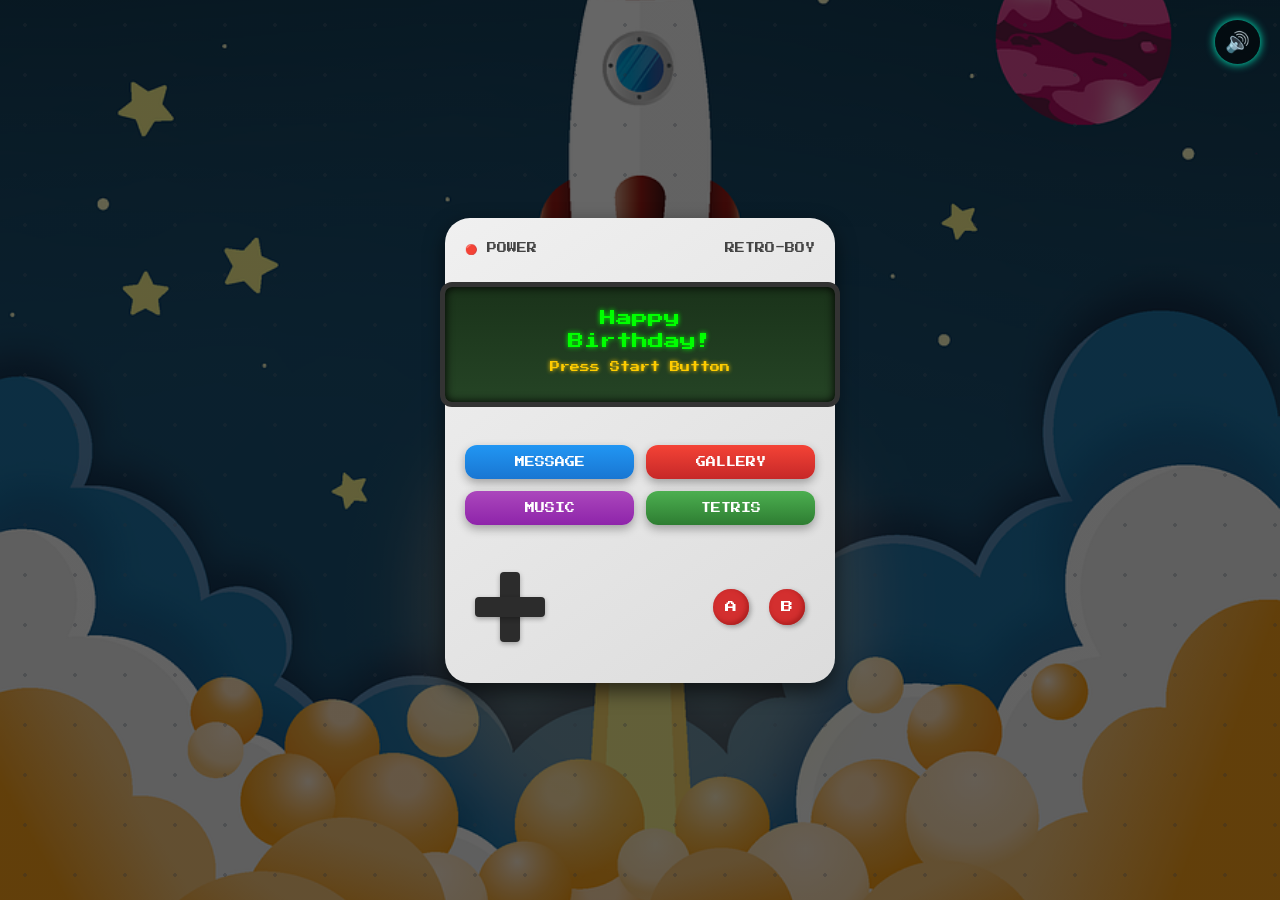
<file: index.html>
<!DOCTYPE html>
<html lang="en">
<head>
  <meta charset="UTF-8" />
  <title>Retro Game Console</title>
  <link rel="stylesheet" href="style.css" />
  <link href="https://fonts.googleapis.com/css2?family=Press+Start+2P&display=swap" rel="stylesheet">
</head>
<body>
    <!-- Musik background -->
<audio id="bgMusic" src="music.mp3" loop></audio>
<button id="musicToggle">🔊</button>

  <div class="background-pattern"></div>

  <div class="console">
    <div class="header">
      <span class="power">🔴 POWER</span>
      <span class="model">RETRO-BOY</span>
    </div>

    <div class="screen">
      <p class="title">Happy<br>Birthday!</p>
      <p class="subtitle">Press Start Button</p>
    </div>

    <div class="main-buttons">
      <a href="#" class="btn blue">MESSAGE</a>
      <a href="#" class="btn red">GALLERY</a>
      <a href="#" class="btn purple">MUSIC</a>
      <a href="#" class="btn green">TETRIS</a>
    </div>

    <div class="controller">
      <div class="dpad">
        <div class="vert"></div>
        <div class="horiz"></div>
      </div>
      <div class="ab-buttons">
        <div class="circle red-btn">A</div>
        <div class="circle red-btn">B</div>
      </div>
    </div>
  </div>
  <!-- ... semua konten halaman kamu ... -->

<script>
  const music = document.getElementById('bgMusic');
  const toggleBtn = document.getElementById('musicToggle');

  let isPlaying = false;

  toggleBtn.addEventListener('click', () => {
    if (!isPlaying) {
      music.play();
      toggleBtn.textContent = '🔈';
    } else {
      music.pause();
      toggleBtn.textContent = '🔊';
    }
    isPlaying = !isPlaying;
  });
</script>
</body>
</html>
</file>
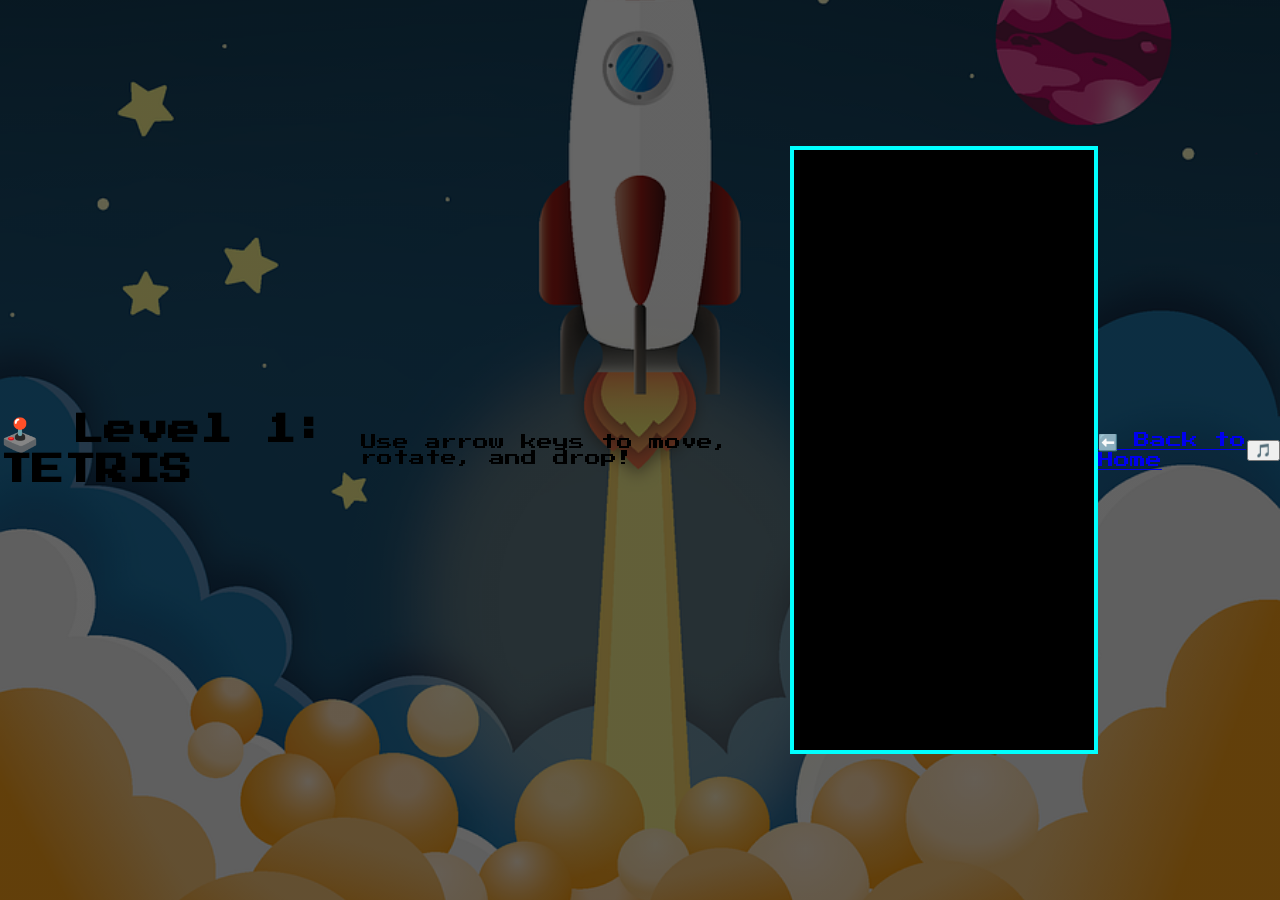
<file: page1.html>
<!DOCTYPE html>
<html lang="en">
<head>
  <meta charset="UTF-8" />
  <title>Retro Tetris</title>
  <link rel="stylesheet" href="style.css" />
  <link href="https://fonts.googleapis.com/css2?family=Press+Start+2P&display=swap" rel="stylesheet">
  <style>
    canvas {
      background: black;
      display: block;
      margin: 30px auto;
      border: 4px solid #00ffff;
    }
  </style>
</head>
<body>
   
      
  <h1>🕹️ Level 1: TETRIS</h1>
  <p>Use arrow keys to move, rotate, and drop!</p>

  <canvas id="tetris" width="300" height="600"></canvas>
  <a href="index.html" class="button">⬅️ Back to Home</a>

  <!-- Musik -->
  <audio id="bgm" src="music.mp3" loop></audio>
  <button id="musicBtn">🎵</button>

  <script src="tetris.js"></script>
  <script>
    // MUSIC TOGGLE
    const music = document.getElementById('bgm');
    const musicBtn = document.getElementById('musicBtn');
    let isPlaying = false;

    musicBtn.onclick = () => {
      if (isPlaying) {
        music.pause();
        musicBtn.textContent = "🔇";
      } else {
        music.play();
        musicBtn.textContent = "🎵";
      }
      isPlaying = !isPlaying;
    };

    // BUTTON SOUND
    const buttons = document.querySelectorAll('.button');
    const clickSound = new Audio('click.mp3');
    buttons.forEach(btn => {
      btn.addEventListener('click', () => clickSound.play());
    });
  </script>
</body>
</html>
</file>
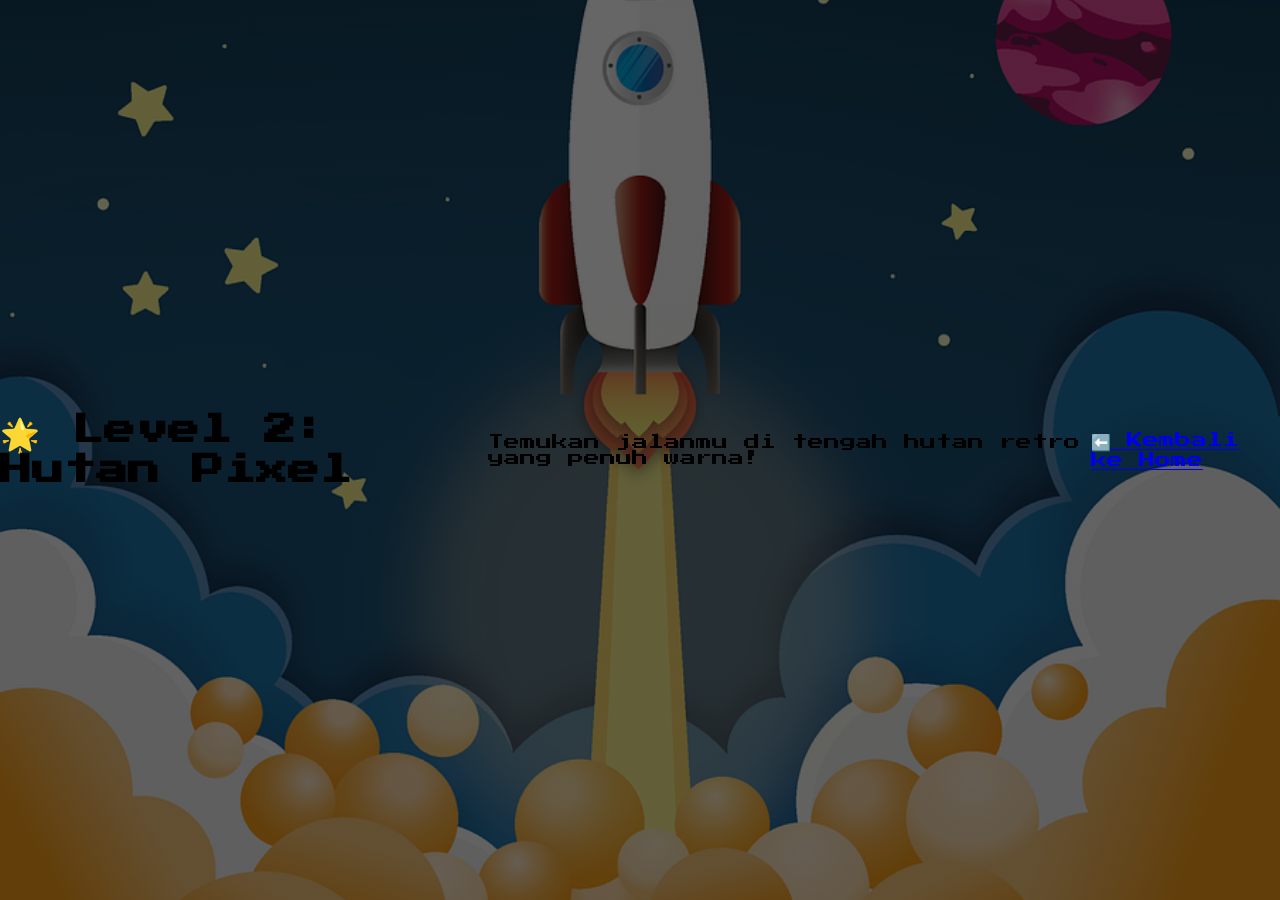
<file: page2.html>
<!DOCTYPE html>
<html lang="en">
<head>
    <meta charset="UTF-8">
    <title>Level 2</title>
    <link rel="stylesheet" href="style.css">
    <link href="https://fonts.googleapis.com/css2?family=Press+Start+2P&display=swap" rel="stylesheet">
</head>
<body>
    
      
    <audio autoplay loop>
        <source src="music.mp3" type="audio/mp3">
        Your browser does not support the audio element.
      </audio>
      
    <h1>🌟 Level 2: Hutan Pixel</h1>
    <p>Temukan jalanmu di tengah hutan retro yang penuh warna!</p>

    <a href="index.html" class="button">⬅️ Kembali ke Home</a>
</body>
</html>
</file>
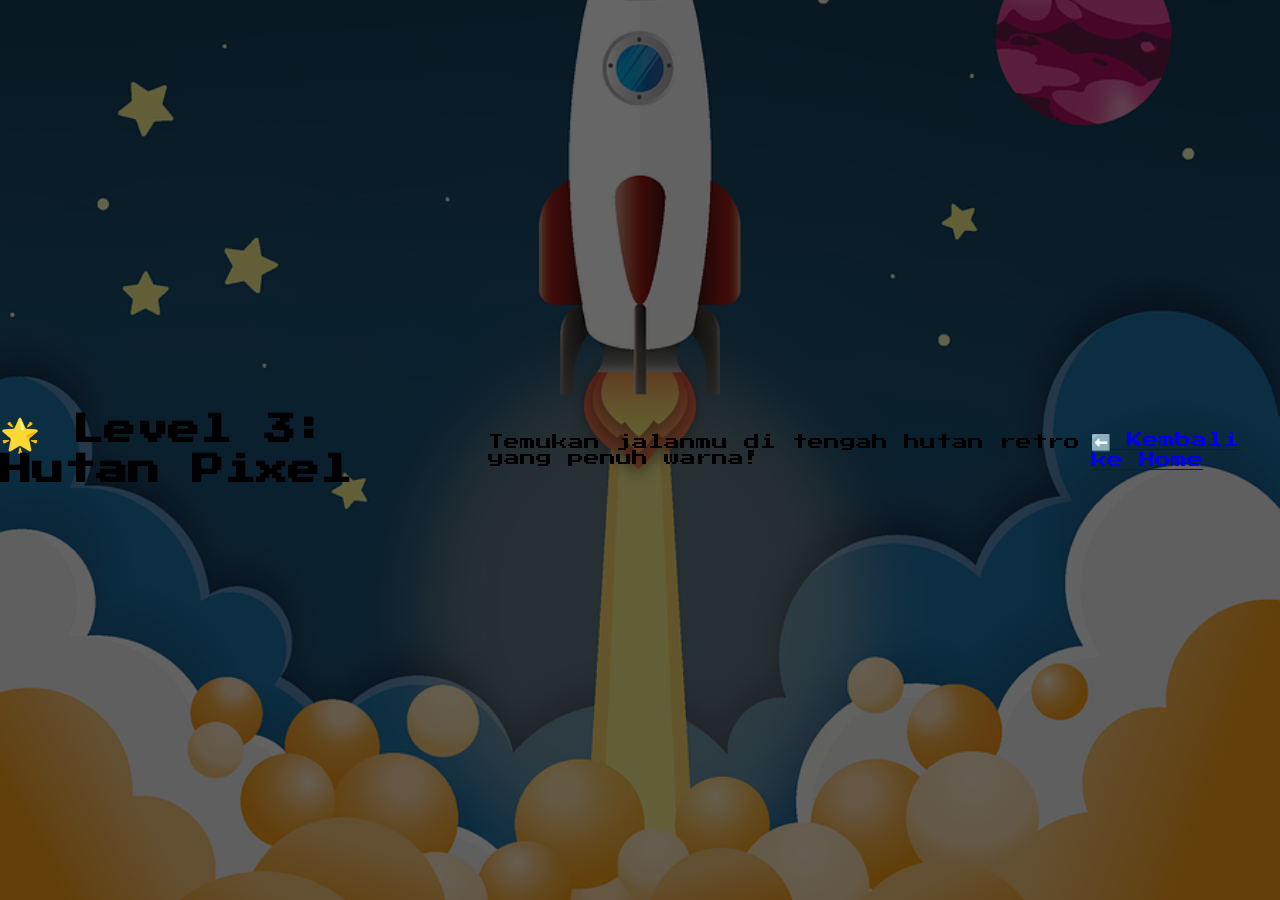
<file: page3.html>
<!DOCTYPE html>
<html lang="en">
<head>
    <meta charset="UTF-8">
    <title>Level 3</title>
    <link rel="stylesheet" href="style.css">
    <link href="https://fonts.googleapis.com/css2?family=Press+Start+2P&display=swap" rel="stylesheet">
</head>
<body>
   
      
    <audio autoplay loop>
        <source src="music.mp3" type="audio/mp3">
        Your browser does not support the audio element.
      </audio>
      
    <h1>🌟 Level 3: Hutan Pixel</h1>
    <p>Temukan jalanmu di tengah hutan retro yang penuh warna!</p>

    <a href="index.html" class="button">⬅️ Kembali ke Home</a>
</body>
</html>
</file>
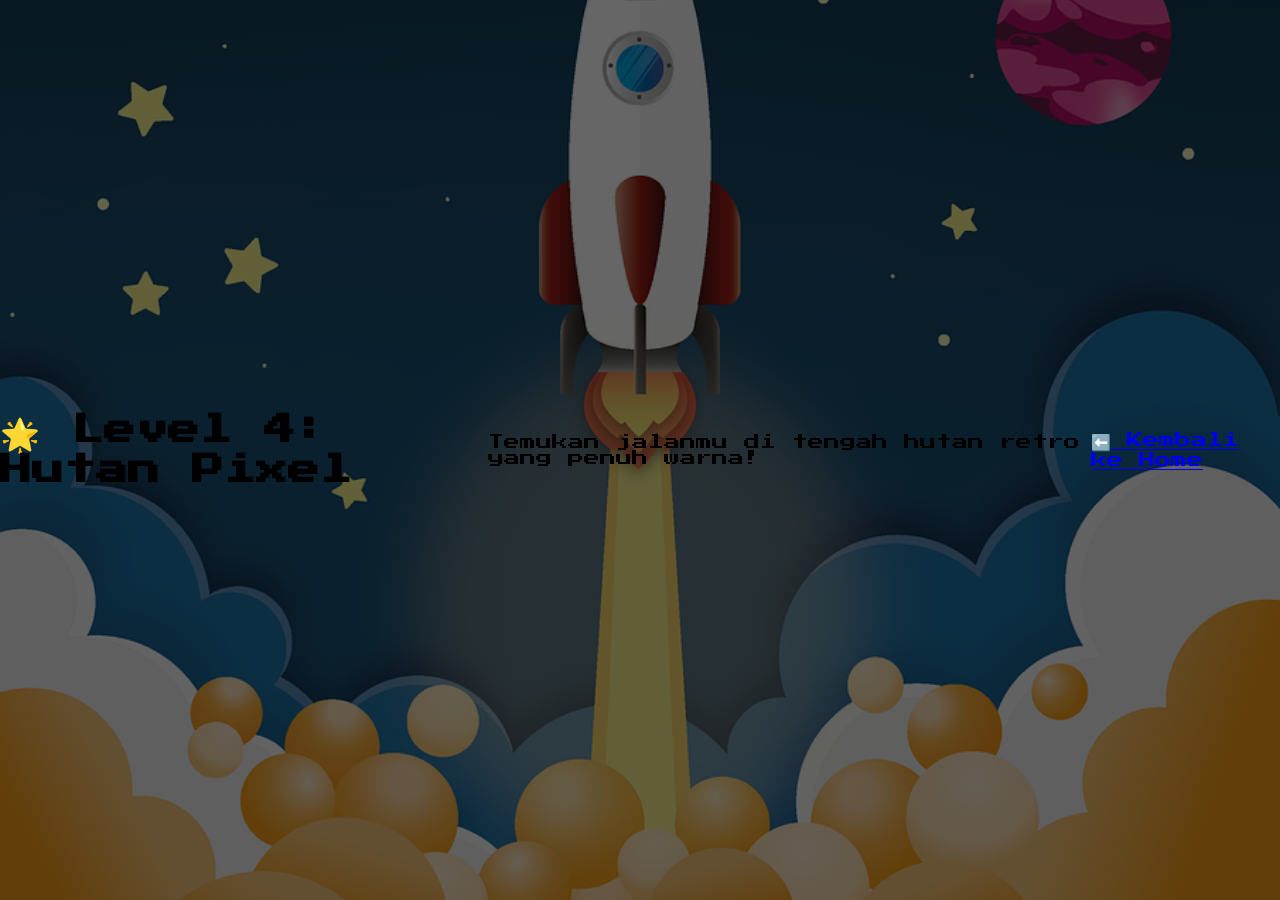
<file: page4.html>
<!DOCTYPE html>
<html lang="en">
<head>
    <meta charset="UTF-8">
    <title>Level 4</title>
    <link rel="stylesheet" href="style.css">
    <link href="https://fonts.googleapis.com/css2?family=Press+Start+2P&display=swap" rel="stylesheet">
</head>
<body>
   
      
    <audio autoplay loop>
        <source src="music.mp3" type="audio/mp3">
        Your browser does not support the audio element.
      </audio>
      
    <h1>🌟 Level 4: Hutan Pixel</h1>
    <p>Temukan jalanmu di tengah hutan retro yang penuh warna!</p>

    <a href="index.html" class="button">⬅️ Kembali ke Home</a>
</body>
</html>
</file>
<file: style.css>
body {
    margin: 0;
    padding: 0;
    font-family: 'Press Start 2P', cursive;
    background: 
      linear-gradient(rgba(0, 0, 0, 0.6), rgba(0, 0, 0, 0.6)),  /* overlay hitam transparan */
      url('retro-img.png') no-repeat center center fixed;
    background-size: cover;
    position: relative;
    overflow-x: hidden;
    display: flex;
    justify-content: center;
    align-items: center;
    height: 100vh;
  }
  
  .background-pattern {
    position: absolute;
    top: 0; left: 0; right: 0; bottom: 0;
    background: radial-gradient(#282c34 5%, transparent 6%);
    background-size: 50px 50px;
    opacity: 0.3;
    z-index: -1;
  }
  
  .console {
  background: linear-gradient(145deg, #f0f0f0, #dcdcdc);
  width: 350px;
  min-height: 400px; /* ✅ tambahkan tinggi minimum */
  border-radius: 25px;
  padding: 25px 20px 40px; /* ✅ tambahkan lebih banyak padding bawah */
  box-shadow: 0 8px 20px rgba(0, 0, 0, 0.6);
  display: flex;
  flex-direction: column;
  align-items: center;
  justify-content: space-between; /* ✅ biar konten tersebar merata */
}

  
  .header {
    display: flex;
    justify-content: space-between;
    font-size: 10px;
    color: #444;
    width: 100%;
    margin-bottom: 10px;
  }
  
  .screen {
    background: linear-gradient(#1a331a, #254425);
    color: #00ff00;
    border: 5px solid #333;
    border-radius: 12px;
    padding: 20px;
    width: 100%;
    text-align: center;
    margin-bottom: 20px;
    box-shadow: inset 0 0 10px #000;
  }
  
  .screen .title {
    font-size: 16px;
    margin: 0;
    line-height: 1.4;
    text-shadow: 0 0 5px #00ff00;
  }
  
  .screen .subtitle {
    font-size: 10px;
    color: #ffcc00;
    margin-top: 10px;
    text-shadow: 0 0 4px #ffcc00;
  }
  
  .main-buttons {
    display: grid;
    grid-template-columns: 1fr 1fr;
    gap: 12px;
    margin-bottom: 30px;
    width: 100%;
  }
  
  .btn {
    padding: 12px 0;
    border-radius: 12px;
    font-size: 10px;
    text-decoration: none;
    color: #fff;
    text-align: center;
    box-shadow: 0 4px 10px rgba(0,0,0,0.3);
    transition: transform 0.2s ease;
  }
  
  .btn:hover {
    transform: scale(1.05);
  }
  
  .blue { background: linear-gradient(to bottom, #2196f3, #1976d2); }
  .red { background: linear-gradient(to bottom, #f44336, #c62828); }
  .purple { background: linear-gradient(to bottom, #ab47bc, #8e24aa); }
  .green { background: linear-gradient(to bottom, #4caf50, #2e7d32); }
  
  .controller {
    display: flex;
    justify-content: space-between;
    align-items: center;
    width: 100%;
  }
  
  .dpad {
    position: relative;
    width: 70px;
    height: 70px;
    margin-left: 10px;
  }
  
  .vert, .horiz {
    position: absolute;
    background-color: #2c2c2c;
    border-radius: 4px;
    box-shadow: 0 2px 5px rgba(0,0,0,0.3);
  }
  
  .vert {
    width: 20px;
    height: 70px;
    left: 25px;
  }
  
  .horiz {
    width: 70px;
    height: 20px;
    top: 25px;
  }
  
  .ab-buttons {
    display: flex;
    gap: 20px;
    margin-right: 10px;
  }
  
  .circle {
    width: 36px;
    height: 36px;
    border-radius: 50%;
    background-color: #d32f2f;
    color: white;
    display: flex;
    align-items: center;
    justify-content: center;
    box-shadow: inset -2px -2px 5px #aa1e1e, 2px 2px 5px rgba(0,0,0,0.3);
    font-size: 12px;
  }

  #musicToggle {
    position: fixed;
    top: 20px;
    right: 20px;
    background-color: rgba(0, 0, 0, 0.5);
    border: none;
    color: white;
    font-size: 20px;
    cursor: pointer;
    z-index: 1000;
    padding: 10px;
    border-radius: 50%;
    box-shadow: 0 0 10px #00ffcc;
  }
  
  #musicToggle:hover {
    background-color: rgba(255, 255, 255, 0.2);
    transform: scale(1.1);
  }
</file>
